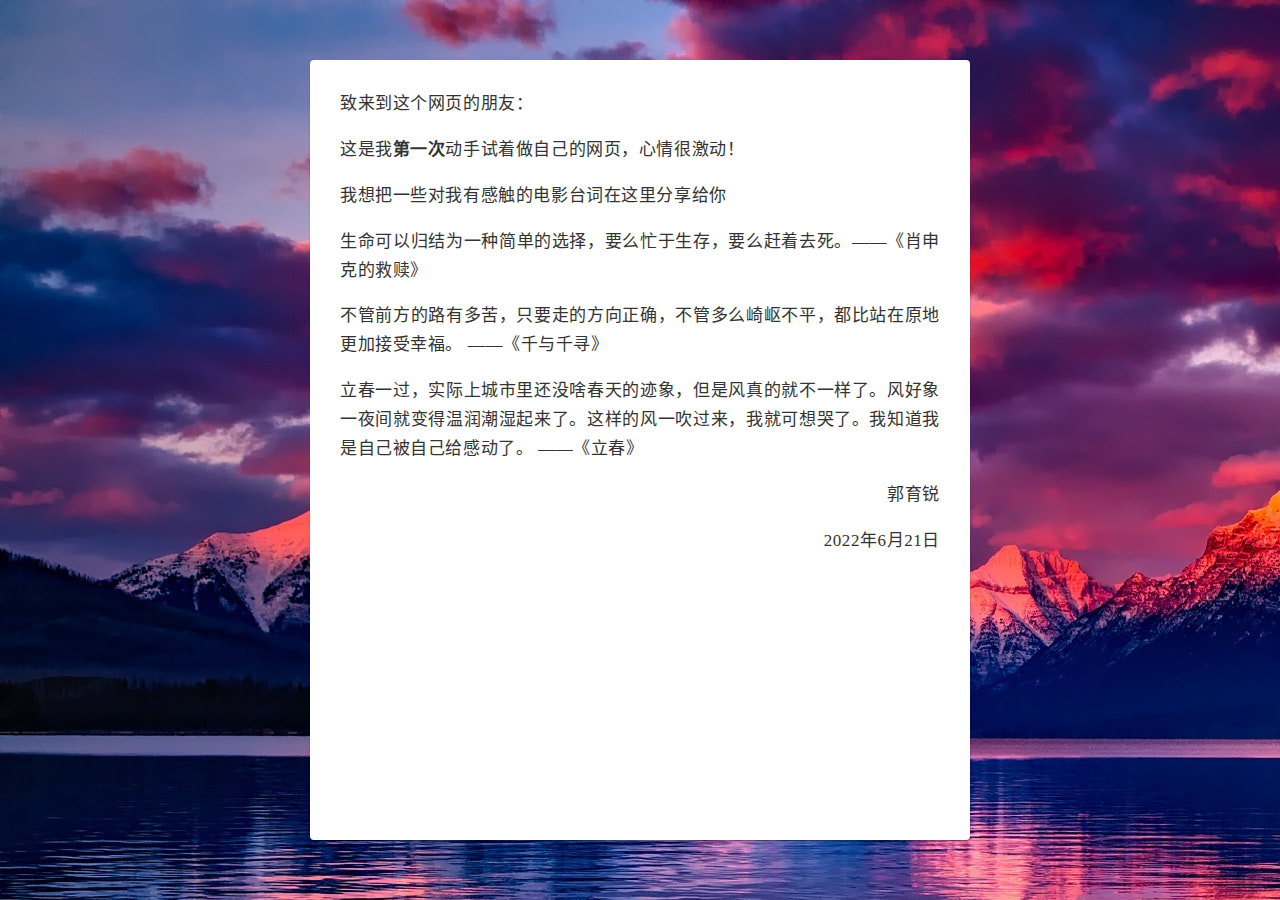
<file: read-share.html>
<!DOCTYPE html>
<html lang="zh-CN">
  <head>
    <meta http-equiv="Content-Type" content="text/html;charset=utf-8" />
    <meta http-equiv="X-UA-Compatible" content="IE=edge,chrome=1" />
    <meta charset="utf-8" />
    <title>致郭育锐同学</title>
    <meta name="description" content="致郭育锐同学" />
    <link rel="shortcut icon" href="test.ico" type="image/x-icon" />
    <meta name="viewport" content="width=device-width, initial-scale=1" />
    <style>
      body {
        margin: 0;
        height: 100vh;
        display: flex;
        align-items: center;
        justify-content: center;
        background-image: url('site.jpg');
      }
      .box {
        height: 80vh;
        width: 70%;
        max-width: 600px;
        background-color: #fff;
        padding: 30px;
        border-radius: 4px;
        box-shadow: rgb(0 0 0 / 20%) 0px 2px 1px -1px,
          rgb(0 0 0 / 14%) 0px 1px 1px 0px, rgb(0 0 0 / 12%) 0px 1px 3px 0px;
        overflow-wrap: break-word;
        word-wrap: break-word;
        hyphens: auto;
        text-align: justify;
        color: #333;
        font-size: 17px;
        line-height: 1.7;
        letter-spacing: 0.034em;
        font-family: "思源黑体";
        overflow-y: scroll;
      }
		.box::-webkit-scrollbar {
        display: none; /* Chrome Safari */
      }
      
    </style>
  </head>

  <body>
    <div class="box">
      <div>致来到这个网页的朋友：</div>
		<p>这是我<strong>第一次</strong>动手试着做自己的网页，心情很激动！</p>
        <p>
		  我想把一些对我有感触的电影台词在这里分享给你
	    </p>
		<p> 生命可以归结为一种简单的选择，要么忙于生存，要么赶着去死。——《肖申克的救赎》</p>
		<p>不管前方的路有多苦，只要走的方向正确，不管多么崎岖不平，都比站在原地更加接受幸福。

——《千与千寻》</p>
		<p>立春一过，实际上城市里还没啥春天的迹象，但是风真的就不一样了。风好象一夜间就变得温润潮湿起来了。这样的风一吹过来，我就可想哭了。我知道我是自己被自己给感动了。

——《立春》</p>
	
      <p style="text-align: right">郭育锐</p>
      <p style="text-align: right">2022年6月21日</p>
    </div>
  </body>
</html>
</file>
